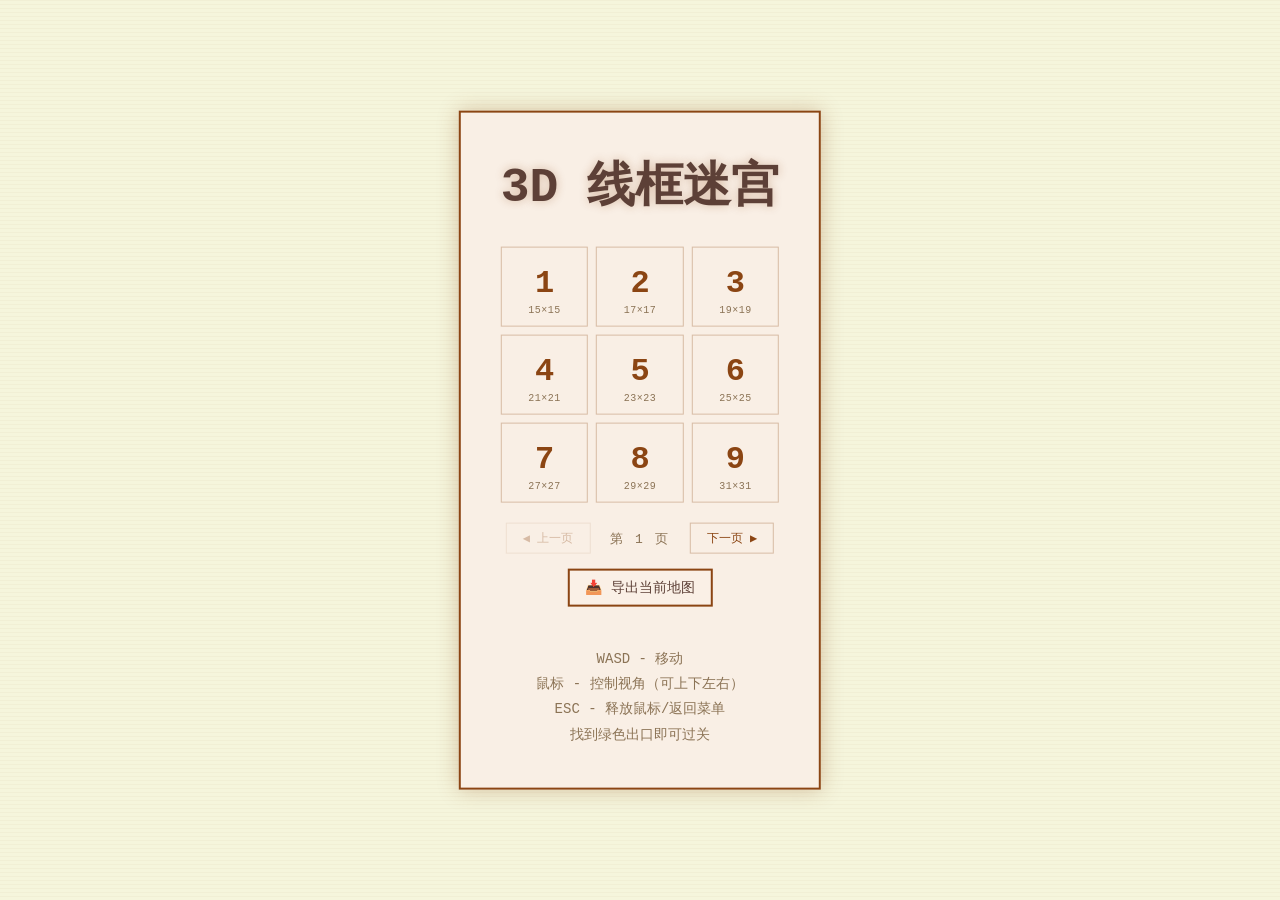
<file: index.html>
<!DOCTYPE html>
<html lang="zh-CN">
<head>
    <meta charset="UTF-8">
    <meta name="viewport" content="width=device-width, initial-scale=1.0">
    <title>3D 线框迷宫</title>
    <link rel="stylesheet" href="css/style.css">
</head>
<body>
    <canvas id="gameCanvas"></canvas>
    <div id="ui">
        <div id="menu">
            <h1>3D 线框迷宫</h1>
            <div id="levelSelect">
                <div class="level-grid" id="levelGrid"></div>
                <div class="pagination">
                    <button class="page-btn" id="prevPage">◀ 上一页</button>
                    <span class="page-info" id="pageInfo">第 1 页</span>
                    <button class="page-btn" id="nextPage">下一页 ▶</button>
                </div>
            </div>
            <button class="level-btn" id="exportBtn">📥 导出当前地图</button>
            <div id="instructions">
                <p>WASD - 移动</p>
                <p>鼠标 - 控制视角（可上下左右）</p>
                <p>ESC - 释放鼠标/返回菜单</p>
                <p>找到绿色出口即可过关</p>
            </div>
        </div>
        <div id="hud">
            <div>位置: <span id="pos">0, 0</span></div>
            <div>找到出口!</div>
        </div>
        <div id="crosshair"></div>
        <div id="minimapContainer">
            <canvas id="minimapCanvas" width="120" height="120"></canvas>
        </div>
        <div id="winMessage">
            <div>🎉 过关! 🎉</div>
            <button class="level-btn" id="returnToMenu" style="margin-top: 20px;">返回菜单</button>
        </div>
    </div>

    <script type="module" src="js/main.js"></script>
</body>
</html>
</file>
<file: css/style.css>
* {
    margin: 0;
    padding: 0;
    box-sizing: border-box;
}
body {
    background: #f5f5dc;
    color: #5d4037;
    font-family: 'Courier New', monospace;
    overflow: hidden;
    user-select: none;
}
#gameCanvas {
    display: block;
    cursor: none;
}
#ui {
    position: absolute;
    top: 0;
    left: 0;
    width: 100%;
    height: 100%;
    pointer-events: none;
}
#menu {
    position: absolute;
    top: 50%;
    left: 50%;
    transform: translate(-50%, -50%);
    text-align: center;
    pointer-events: auto;
    background: rgba(250, 240, 230, 0.95);
    padding: 40px;
    border: 2px solid #8b4513;
    box-shadow: 0 0 20px rgba(139, 69, 19, 0.3);
}
#menu h1 {
    font-size: 48px;
    margin-bottom: 30px;
    color: #5d4037;
    text-shadow: 0 0 10px rgba(139, 69, 19, 0.3);
}
.level-btn {
    display: inline-block;
    margin: 10px;
    padding: 15px 30px;
    font-size: 20px;
    background: #faf0e6;
    color: #5d4037;
    border: 2px solid #8b4513;
    cursor: pointer;
    font-family: 'Courier New', monospace;
    transition: all 0.3s;
}
.level-btn:hover {
    background: #8b4513;
    color: #f5f5dc;
    box-shadow: 0 0 15px rgba(139, 69, 19, 0.4);
}
#hud {
    position: absolute;
    top: 20px;
    left: 160px;
    font-size: 18px;
    color: #5d4037;
    text-shadow: 0 0 5px rgba(139, 69, 19, 0.3);
    display: none;
}
#winMessage {
    position: absolute;
    top: 50%;
    left: 50%;
    transform: translate(-50%, -50%);
    font-size: 48px;
    text-align: center;
    color: #5d4037;
    text-shadow: 0 0 20px rgba(139, 69, 19, 0.3);
    display: none;
    background: rgba(250, 240, 230, 0.95);
    padding: 40px;
    border: 2px solid #8b4513;
    pointer-events: auto;
}
#instructions {
    margin-top: 30px;
    font-size: 14px;
    color: #8b7355;
    line-height: 1.8;
}
#crosshair {
    position: absolute;
    top: 50%;
    left: 50%;
    width: 20px;
    height: 20px;
    transform: translate(-50%, -50%);
    display: none;
}
#crosshair::before, #crosshair::after {
    content: '';
    position: absolute;
    background: #8b4513;
}
#crosshair::before {
    width: 20px;
    height: 2px;
    top: 9px;
    left: 0;
}
#crosshair::after {
    width: 2px;
    height: 20px;
    top: 0;
    left: 9px;
}
#minimapContainer {
    position: absolute;
    top: 20px;
    left: 20px;
    width: 120px;
    height: 120px;
    background: transparent;
    display: none;
    pointer-events: none;
    overflow: hidden;
}
#minimapCanvas {
    width: 100%;
    height: 100%;
}
#exportBtn {
    margin-top: 15px;
    font-size: 14px;
    padding: 8px 16px;
}
#levelSelect {
    max-width: 400px;
    margin: 0 auto;
}
.level-grid {
    display: grid;
    grid-template-columns: repeat(3, 1fr);
    gap: 8px;
    margin-bottom: 20px;
}
.level-grid-btn {
    padding: 20px 5px 10px;
    font-size: 32px;
    font-weight: bold;
    background: transparent;
    color: #8b4513;
    border: 1px solid rgba(139, 69, 19, 0.3);
    cursor: pointer;
    font-family: 'Courier New', monospace;
    transition: all 0.2s;
    border-radius: 0;
    line-height: 1;
}
.level-grid-btn:hover {
    background: rgba(139, 69, 19, 0.1);
    border-color: #8b4513;
}
.level-grid-btn.completed {
    background: rgba(241, 144, 140, 0.15);
    border-color: rgba(241, 144, 140, 0.6);
    color: rgb(200, 100, 100);
}
.level-grid-btn.current {
    background: rgba(139, 69, 19, 0.15);
    border-color: #8b4513;
}
.level-size {
    font-size: 10px;
    color: #8b7355;
    font-weight: normal;
    margin-top: 6px;
    letter-spacing: 0.5px;
}
.pagination {
    display: flex;
    justify-content: center;
    align-items: center;
    gap: 20px;
    margin-top: 15px;
}
.page-btn {
    padding: 6px 16px;
    font-size: 12px;
    background: transparent;
    color: #8b4513;
    border: 1px solid rgba(139, 69, 19, 0.3);
    cursor: pointer;
    font-family: 'Courier New', monospace;
    transition: all 0.2s;
}
.page-btn:hover:not(:disabled) {
    background: rgba(139, 69, 19, 0.1);
    border-color: #8b4513;
}
.page-btn:disabled {
    opacity: 0.3;
    cursor: not-allowed;
}
.page-info {
    font-size: 13px;
    color: #8b7355;
    letter-spacing: 2px;
}
</file>
